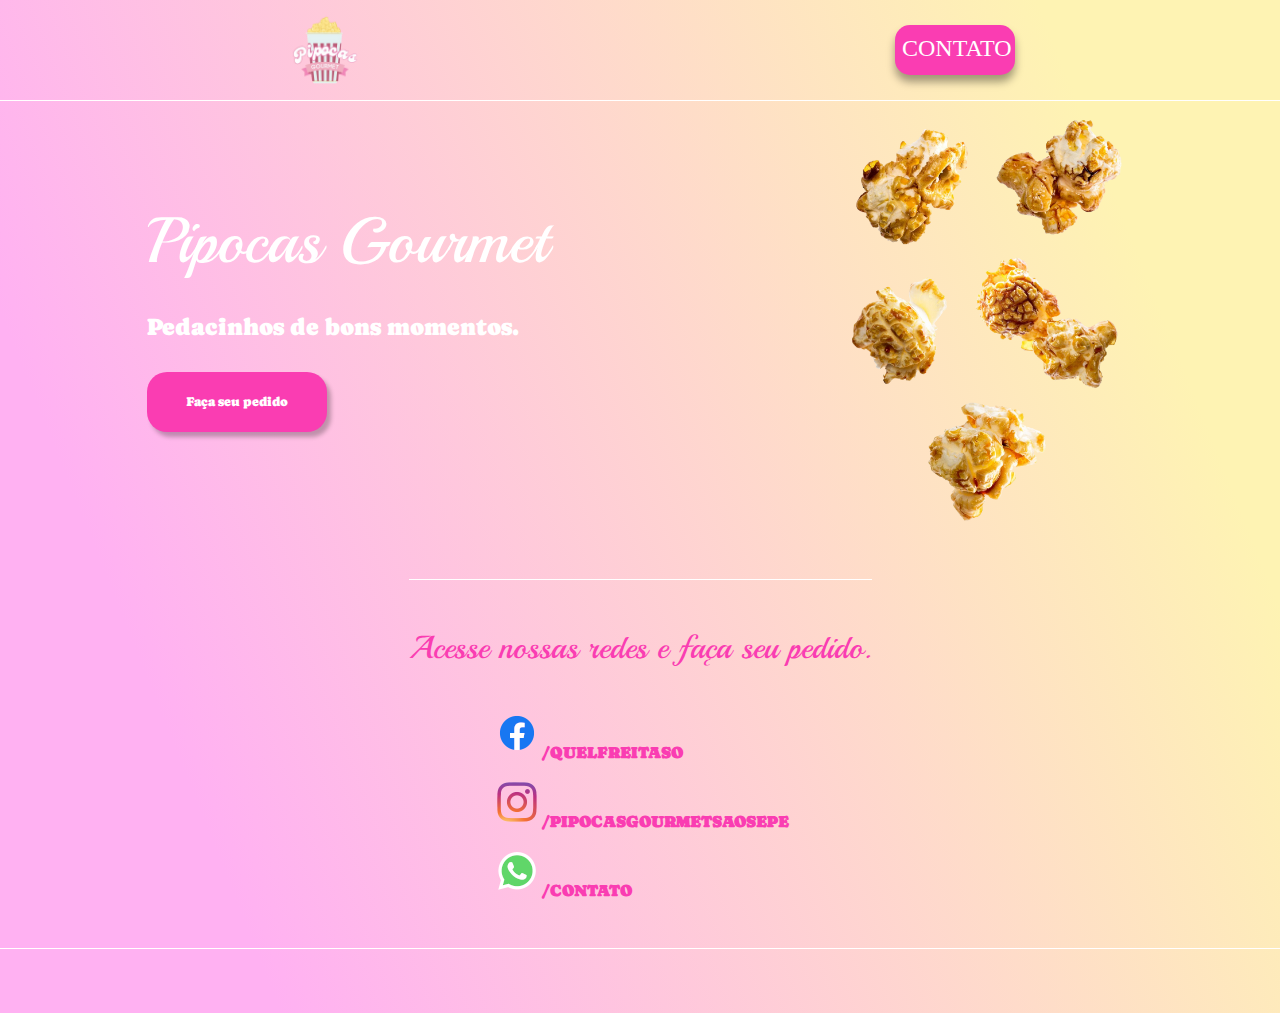
<file: index.html>
<!DOCTYPE html>
<html lang="pt-br">
<head>
    <meta charset="UTF-8">
    <meta name="viewport" content="width=device-width, initial-scale=1.0">
    <title>Pipocas Gourmet</title>
    <link rel="stylesheet" href="style.css">
</head>
<body>
    <header class="cabeçalho">
        <img class="cabeçalho-imagem" src="logosemfundo.png" alt="Ícone das pipocas">
        <nav class="cabeçalho-menu">
            <a class="cabeçalho-menu-item" href="https://api.whatsapp.com/send/?phone=5555996269491&text&type=phone_number&app_absent=0" target="_blank"
             rel="external">CONTATO</a>
        </nav>
    </header>
    
    <main class="conteudo">
        <section class="conteudo-principal">
            <div class="conteudo-principal-escrito">
                <h1 class="conteudo-principal-escrito-titulo">Pipocas Gourmet</h1>
                <h2 class="conteudo-principal-escrito-subtitulo">Pedacinhos de bons momentos.</h2>
                <a href="https://www.instagram.com/pipocasgourmetsaosepe/" target="_blank" rel="external"><button class="conteudo-principal-escrito-botao">Faça seu pedido</button></a>
            </div>
            <img class="conteudo-principal-imagem" src="pipocassemfundo.png" alt="Ícone das pipocas">
        </section>
        <section class="conteudo-secundario">
            <h1 class="conteudo-secundario-titulo">Acesse nossas redes e faça seu pedido.</h1>
            <ul class="conteudo-secundario-lista" type="none">
                <li><a href="https://www.facebook.com/quelfreitaso/" target="_blank" rel="external"><img src="facebook-coloridomenor.png" alt="Ícone facebook"></a><strong>/QUELFREITASO</strong></li>

                <li><a href="https://www.instagram.com/pipocasgourmetsaosepe/" target="_blank" rel="external"><img src="instagram-coloridomenor.png" alt="Ícone instagram"></a><strong>/PIPOCASGOURMETSAOSEPE</strong></li>

                <li><a href="https://wa.me/5555996269491" target="_blank" rel="external"><img src="whatsapp-coloridomenor.png" alt="Ícone whatsapp"></a><strong>/CONTATO</strong></li>
            </ul>

        </section>

    </main>
    <footer>

    </footer>
</body>
</html>
</file>
<file: style.css>
@charset "UTF-8";



@import url('https://fonts.googleapis.com/css2?family=Playball&display=swap');

@import url('https://fonts.googleapis.com/css2?family=Caprasimo&display=swap');

* {
    margin: 0px;
    padding: 0px;
    box-sizing: border-box;
    text-decoration: none;
}

body{
    font-size: 100%;
    background: linear-gradient(68.15deg, #FFB1F2 16.62%, #FEF3B3 85.61%);
}

.cabeçalho{
    display: flex;
    flex-direction: row;
    align-items: center;
    justify-content: space-around;
    padding: 10px;
    height: 100px;
}

.cabeçalho-imagem{
    height: 120px;
    width: 120px;
}

.cabeçalho-menu{
    display: flex;
    gap: 40px;   
}

.cabeçalho-menu-item{    
    background-color: #FA3DB2;
    padding: 10px 7px;
    box-shadow: 0px 7px 9px rgba(0, 0, 0, 0.363); 
    color: white;
    border-radius: 15px;
    font-size: 24px;
    width: 120px;
    height: 50px;
  
    
    
}

.cabeçalho-menu-item > a{
    color: white;
    padding-left: 10px;
    text-decoration: none;
    font-weight: bolder;
    border-radius: 5px;
    transition-duration: 0.5s;
}
.cabeçalho-menu-item:active{
    background-color: #501b3b;
  
}
.cabeçalho-menu-item:hover{
background-color: #6E30FD;
transition-duration: 0.4s;}

.conteudo{
    margin-bottom: 48px;
    border-top: 0.4px solid white ;
}

.conteudo-principal{
    display: flex;
    flex-direction: row;
    align-items: center;
    justify-content: space-around;
}

.conteudo-principal-escrito{
    display: flex;
    flex-direction: column;
    gap: 32px;
}

.conteudo-principal-escrito-titulo{
    font-family: 'Playball', cursive;
    font-weight: 400;
    font-size: 64px;
    color: white;
}

.conteudo-principal-escrito-subtitulo{
    font-family: 'Caprasimo', cursive;
    font-weight: normal;
    color: white;
}

.conteudo-principal-escrito-botao{
    background-color: #FA3DB2;
    width: 180px;
    height: 60px;
    border: none;
    box-shadow: 4px 5px 4px rgba(0, 0, 0, 0.25);
    border-radius: 20px;
    font-family: 'Caprasimo', cursive;
    font-weight: normal;
    color: white;
}
.conteudo-principal-escrito-botao:hover{
    background-color: #6E30FD;
    transition-duration: 0.4s;
}
.conteudo-principal-escrito-botao:active{
    background-color: #501b3b;
    transition-duration: 0.9s;
}

.conteudo-principal-imagem{
    height: 430px;
}

.conteudo-secundario{
    display: flex;
    flex-direction: column;
    align-items: center;
    gap: 24px;
    margin-top: 48px;

}

.conteudo-secundario-titulo{
    border-top: 0.4px solid white;
    padding-top: 48px;
    font-family: 'Playball', cursive;
    font-weight: 400;
    font-size: 32px;
    color: #FA3DB2;
    margin-bottom: 16px;
    
}

.conteudo-secundario-lista{
    font-family: 'Caprasimo', cursive;
    font-weight: normal;
    color: #FA3DB2;
    display: flex;
    flex-direction: column;
    gap: 15px;
    
}

footer{
    border-top: 0.4px solid white ;
    padding: 32px;
}

@media only screen and (max-width: 768px) {
    .cabeçalho-menu {
        display: none; 
    }

    .cabeçalho-menu {
        flex-direction: row;
        gap: 50px;
    }

    .conteudo-principal {
        flex-direction: column;
        align-items: center;
        justify-content: center;
        margin: 20px;
    }

    ;.conteudo-secundario{
        margin: 30px;
    }

}

@media only screen and (max-width: 1024px) {
    .cabeçalho-menu {
        display: none; 
    }

    .cabeçalho-menu {
        flex-direction: row;
        gap: 50px;
    }

    .conteudo-principal {
        flex-direction: column;
        align-items: center;
        justify-content: center;
        margin: 20px;
    }

    
}
</file>
